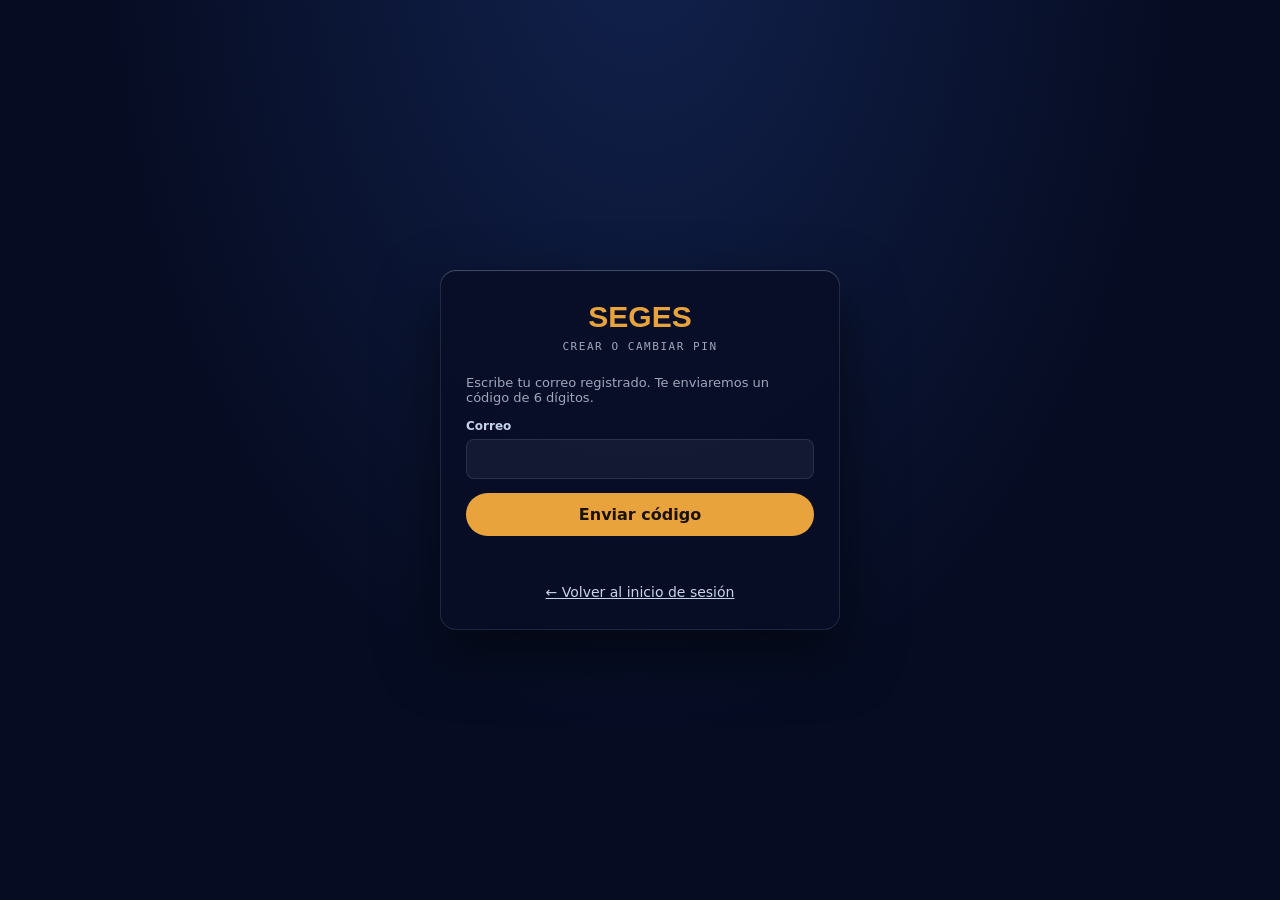
<file: pin.html>
<!DOCTYPE html>
<html lang="es">
<head>
  <meta charset="utf-8">
  <meta name="viewport" content="width=device-width, initial-scale=1">
  <meta http-equiv="Content-Security-Policy" content="default-src 'none'; script-src 'sha256-ROp4KqmShYGpeOMbJo5QBauTgb/pFo/J25o+RxEaZLg='; style-src 'unsafe-inline' https://fonts.googleapis.com; font-src https://fonts.gstatic.com; connect-src https://script.google.com https://script.googleusercontent.com; img-src data:; base-uri 'none'; form-action 'none'; object-src 'none'">
  <meta name="referrer" content="no-referrer">
  <meta name="robots" content="noindex, nofollow">
  <meta name="theme-color" content="#060C22">
  <title>SEGES – Crear o cambiar PIN</title>
  <link href="https://fonts.googleapis.com/css2?family=Manrope:wght@400;600;700&family=Unbounded:wght@700&family=JetBrains+Mono&display=swap" rel="stylesheet">
  <style>
    * { box-sizing: border-box; }
    body { margin: 0; min-height: 100vh; display: flex; align-items: center; justify-content: center; padding: 18px;
           font-family: Manrope, system-ui, sans-serif; color: #D1E4FA; background: #060C22;
           background-image: radial-gradient(ellipse at 50% -10%, rgba(59,111,232,.22), transparent 60%); }
    .caja { width: 100%; max-width: 400px; padding: 30px 26px; border-radius: 16px; background: rgba(8,14,38,.92);
            box-shadow: inset 0 1px 1px rgba(216,236,248,.2), 0 24px 60px rgba(0,0,0,.55), inset 0 0 0 1px rgba(186,215,247,.12); }
    .marca { font-family: Unbounded, sans-serif; font-weight: 700; font-size: 30px; text-align: center; color: #E8A33D; }
    .eyebrow { font-family: 'JetBrains Mono', monospace; font-size: 11px; letter-spacing: .14em; text-transform: uppercase; color: #9DA7BA; text-align: center; margin: 6px 0 22px; }
    label { display: block; font-size: 12px; font-weight: 600; color: #C7D3EA; margin-bottom: 14px; }
    input { width: 100%; margin-top: 6px; font: inherit; font-size: 15px; color: #fff; padding: 11px 12px; border: 0; border-radius: 8px;
            background: rgba(199,211,234,.06); box-shadow: inset 0 0 0 1px rgba(186,215,247,.12); }
    input:focus { outline: none; box-shadow: inset 0 0 0 1px rgba(232,163,61,.7), 0 0 0 4px rgba(232,163,61,.12); }
    button, .btn { display: block; width: 100%; text-align: center; border: 0; border-radius: 999px; padding: 12px; font: inherit; font-weight: 700;
             background: #E8A33D; color: #1A1204; cursor: pointer; text-decoration: none; margin-top: 4px; }
    button:disabled { opacity: .5; }
    form + form { margin-top: 22px; padding-top: 18px; box-shadow: inset 0 1px 0 rgba(186,215,247,.12); }
    .ayuda { font-size: 13px; color: #9DA7BA; margin: 0 0 14px; }
    .error { color: #FFB4A8; font-weight: 600; } .ok { color: #B7F2DA; }
    #msg { font-size: 14px; margin: 16px 0 0; min-height: 1em; }
    .oculto { display: none !important; }
    a.link { display: block; text-align: center; margin-top: 18px; color: #C7D3EA; font-size: 14px; }
  </style>
</head>
<body>
  <main class="caja">
    <div class="marca">SEGES</div>
    <p class="eyebrow">Crear o cambiar PIN</p>
    <form id="f1">
      <p class="ayuda">Escribe tu correo registrado. Te enviaremos un código de 6 dígitos.</p>
      <label>Correo<input id="correo" type="email" autocomplete="username" required></label>
      <button type="submit">Enviar código</button>
    </form>
    <form id="f2" class="oculto">
      <label>Código del correo<input id="codigo" inputmode="numeric" maxlength="6" autocomplete="one-time-code" required></label>
      <label>PIN nuevo (6 a 10 dígitos)<input id="pin" type="password" inputmode="numeric" maxlength="10" autocomplete="new-password" required></label>
      <label>Repite el PIN<input id="pin2" type="password" inputmode="numeric" maxlength="10" autocomplete="new-password" required></label>
      <button type="submit">Guardar PIN</button>
    </form>
    <p id="msg"></p>
    <a id="volver" class="btn oculto" href="./">Ir a entrar</a>
    <a class="link" href="./">← Volver al inicio de sesión</a>
  </main>
  <script>
(function () {
  var API_URL = 'https://script.google.com/macros/s/AKfycbwcXMGlNCYP9ahk_L3_0aU8GSVcy8Lpe43Kd5cAkALCsUrhYs1sp3LG01v-LdzIn_sQJQ/exec';
  var $ = function (s) { return document.querySelector(s); };
  async function api(fn) {
    var args = Array.prototype.slice.call(arguments, 1), r, j;
    try { r = await fetch(API_URL, { method: 'POST', headers: { 'Content-Type': 'text/plain;charset=utf-8' },
      body: JSON.stringify({ fn: fn, args: args }), credentials: 'omit', cache: 'no-store' }); }
    catch (e) { throw new Error('Sin conexión con el servidor.'); }
    try { j = await r.json(); } catch (e) { throw new Error('Respuesta inesperada del servidor.'); }
    if (!j || !j.ok) throw new Error((j && j.error) || 'Error.');
    return j.data;
  }
  function msg(t, mal) { var m = $('#msg'); m.textContent = t; m.className = mal ? 'error' : 'ok'; }
  $('#f1').onsubmit = async function (ev) {
    ev.preventDefault();
    var b = $('#f1 button'); b.disabled = true; msg('');
    try {
      var r = await api('pinSolicitarCodigo', $('#correo').value);
      msg(r.mensaje);
      $('#f2').classList.remove('oculto');
      $('#codigo').focus();
    } catch (e) { msg(e.message, true); }
    finally { b.disabled = false; }
  };
  $('#f2').onsubmit = async function (ev) {
    ev.preventDefault();
    if ($('#pin').value !== $('#pin2').value) { msg('Los dos PIN no coinciden.', true); return; }
    var b = $('#f2 button'); b.disabled = true; msg('');
    try {
      var r = await api('pinConfirmar', $('#correo').value, $('#codigo').value, $('#pin').value);
      msg(r.mensaje);
      $('#f2').reset(); $('#f2').classList.add('oculto');
      $('#volver').classList.remove('oculto');
    } catch (e) { msg(e.message, true); }
    finally { b.disabled = false; }
  };
})();
</script>
</body>
</html>
</file>
